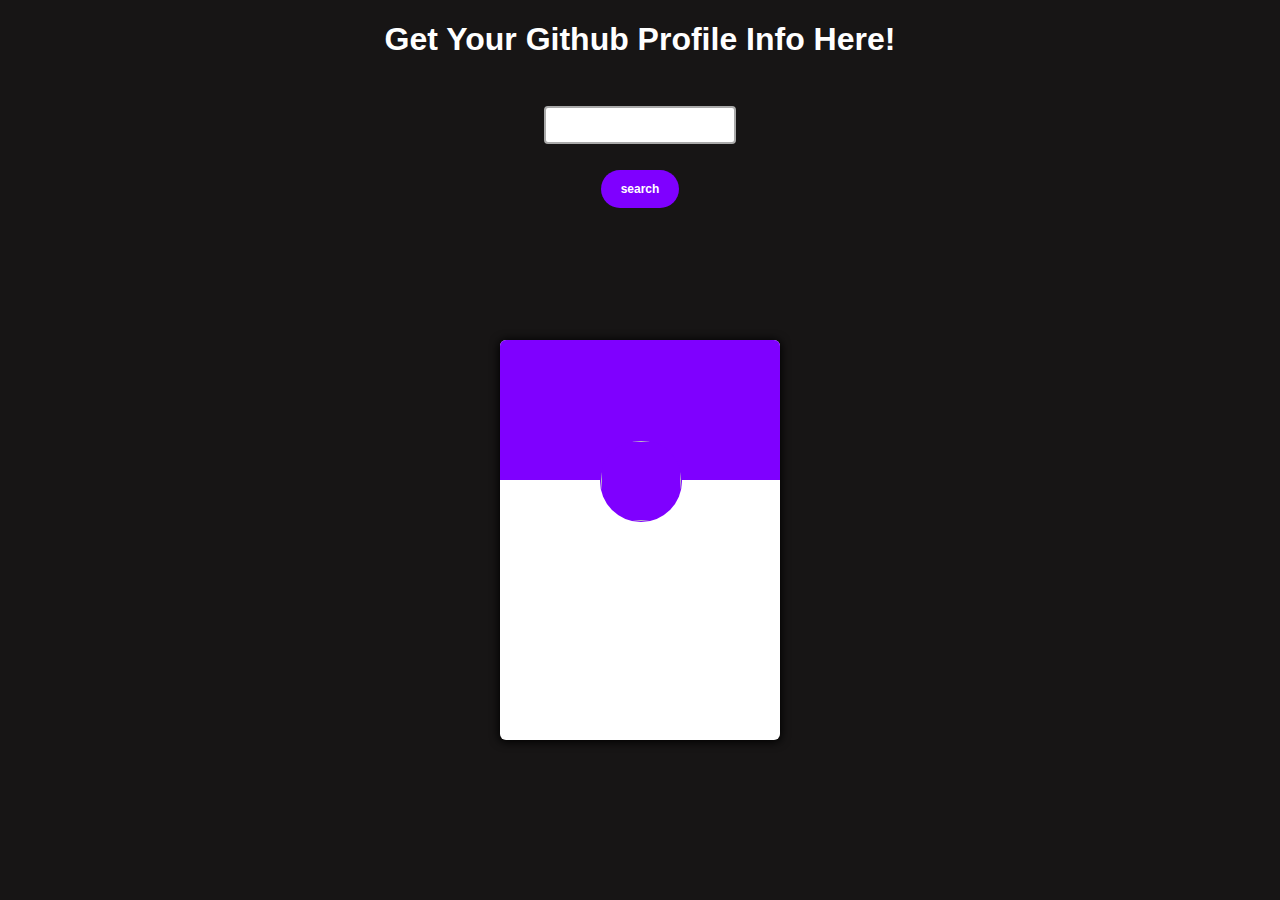
<file: index.html>
<!Doctype html>
<html>
    <head>
   
            <link rel="icon" href="E:\Work\Training\Task8-V2\github.png">
            <link rel="stylesheet" type="text/css" href="main.css">
            <title>Github Profile</title>
    
    </head>
    <body>
        <script src="script.js"></script>
        <center>
            <h1>Get Your Github Profile Info Here!</h1>
            <br>
            <input type="text" class="txtbox" id="username" required required onfocus="this.value=''">
            <br><br>
            <input type="button" 
             value="search" class="btn"  id="btn" onclick="getProfile()">
            <br><br>
        </center>  
            <div class="card-container">
                
                <div class="upper-container">
                    
                    <div class="image-container">
                        <img id="avatar"  width="220" height="220">
                    </div>
                </div>

                <div class="lower-container">

                    <div >
                        <h3 id="login"></h3>
                        <h4 id="location"></h4>
                        <h4 id="repo_count"></h4>
                        <p id="repo_url"></p>
                        <div id="container">
                            
                        </div>
                    </div>

                </div>
                
                
            </div>
           
        
    </body>
</html>
</file>
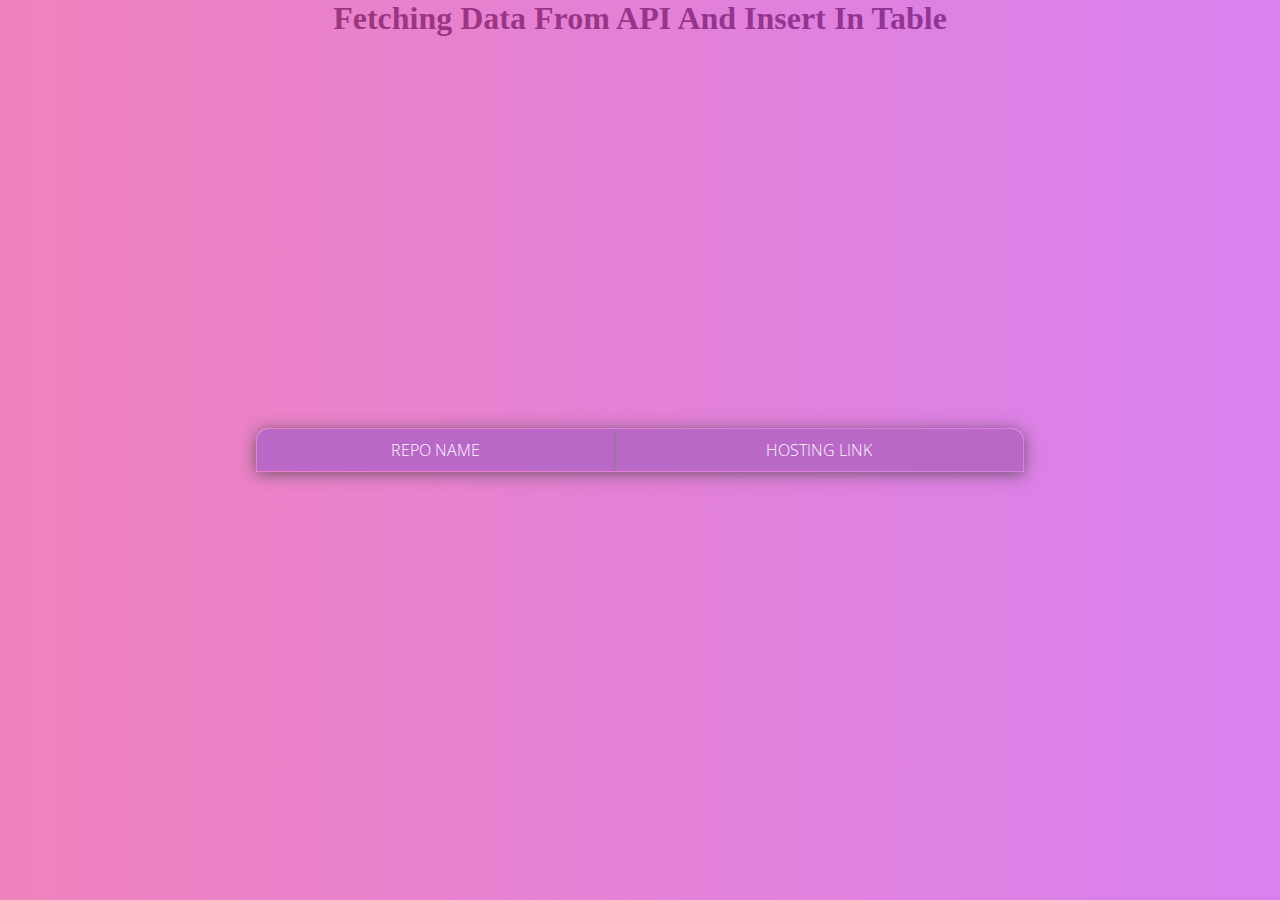
<file: page1.html>
<!DOCTYPE html>
<html>
<head>
    <title>Fetching API</title>
    <link rel="stylesheet" type="text/css" href="main2.css">
</head>
<body>
    <div class="filter">

    </div>

   <center> <h1><b>Fetching Data From API And Insert In Table</b></h1> </center> 
   <center><table border="1">
        <thead>
            <tr>
                <th>Repo Name</th>
                <th>Hosting link</th>               
             </tr>
         </thead>
         <tbody id="table_body">
             
         </tbody>
    </table>
</center> 
    <script src="script2.js"></script>
</body>


</html>
</file>
<file: main.css>
body{
    margin: 0px;
    padding: 0px;
  
    background: #171515;
    font-family: arial;
    box-sizing: border-box;
}

.card-container{
    width:280px;
    height: 400px;
    background: #FFF;
    border-radius: 6px;
    position:absolute;
    top: 60%;
    left: 50%;
    transform: translate(-50%,-50%);
    box-shadow: 0px 1px 10px 1px #000;
    overflow: hidden;
    display: inline-block;
}

.upper-container{
    height: 140px;
    background: #7F00FF;
}

.image-container{
    background: #7F00FF;
    width: 80px;
    height: 80px;
    border-radius: 50%;  
    padding: 1px;
    transform: translate(100px, 100px);
}
.image-container img{
  
    width: 80px;
    height: 80px;
    border-radius: 50%;   
}
.lower-container{
    height: 90px;
    background: #fff;
    padding: 10px;
    padding-top: 40px;
    text-align: center;
}
.lower-container h3,h4{
    box-sizing: border-box;
    line-height: .4;
    font-weight: lighter;
}
.lower-container h4,p{
    font-size: 14px;
    color: grey;
    margin-bottom:30px;
}
h1{
    color: white;
}

input[type=text]{
    width:15%;
    border:2px solid #aaa;
    border-radius: 4px;
    margin:8px 0;
    outline: none;
    padding:8px;
    box-sizing: border-box;
    transition:.3s;

}
 input[type=text]:focus{
     border-color: dodgerblue;
     box-shadow: 0 0 8px 0 dodgerblue;
 }

.btn{
    padding: 12px 20px;
    background: #7F00FF;
    border: none;
    color: white;
    border-radius: 30px;
    font-size: 12px;
    text-decoration: none;
    font-weight: bold;
    transition: all .3s ease-in;
}
.btn:hover{
    background: transparent;
    color: #7F00FF;
    border: 2px solid #7F00FF;
}
 .txtbox{
    font-family: "Roboto", sans-serif;
    font-size:16px;
    font-weight:lighter;
}
</file>
<file: main2.css>
@import url('https://fonts.googleapis.com/css?family=Montserrat|Open+Sans|Roboto');
*{
 margin:0;
 padding: 0;
 outline: 0;
}
.filter{
 position: absolute;
 left: 0;
 top: 0;
 bottom: 0;
 right: 0;
 z-index: 1;
 background: rgb(233,76,161);
background: -moz-linear-gradient(90deg, rgba(233,76,161,1) 0%, rgba(199,74,233,1) 100%);
background: -webkit-linear-gradient(90deg, rgba(233,76,161,1) 0%, rgba(199,74,233,1) 100%);
background: linear-gradient(90deg, rgba(233,76,161,1) 0%, rgba(199,74,233,1) 100%);
filter: progid:DXImageTransform.Microsoft.gradient(startColorstr="#e94ca1",endColorstr="#c74ae9",GradientType=1);
opacity: .7;
}

table{
 position: absolute;
 z-index: 2;
 left: 50%;
 top: 50%;
 bottom: 57%;
 transform: translate(-50%,-50%);
 width: 60%; 
 border-collapse: collapse;
 border-spacing: 0;
 box-shadow: 0 2px 15px rgba(64,64,64,.7);
 border-radius: 12px 12px 0 0;
 overflow: hidden;

}
td , th{
 padding: 10px 15px;
 text-align: center;
 

}
th{
 background-color: #ba68c8;
 color: #fafafa;
 font-family: 'Open Sans',Sans-serif;
 font-weight: 200;
 text-transform: uppercase;

}
tr{
 width: 100%;
 background-color: #fafafa;
 font-family: 'Montserrat', sans-serif;
}
tr:nth-child(even){
 background-color: #eeeeee;
}
</file>
